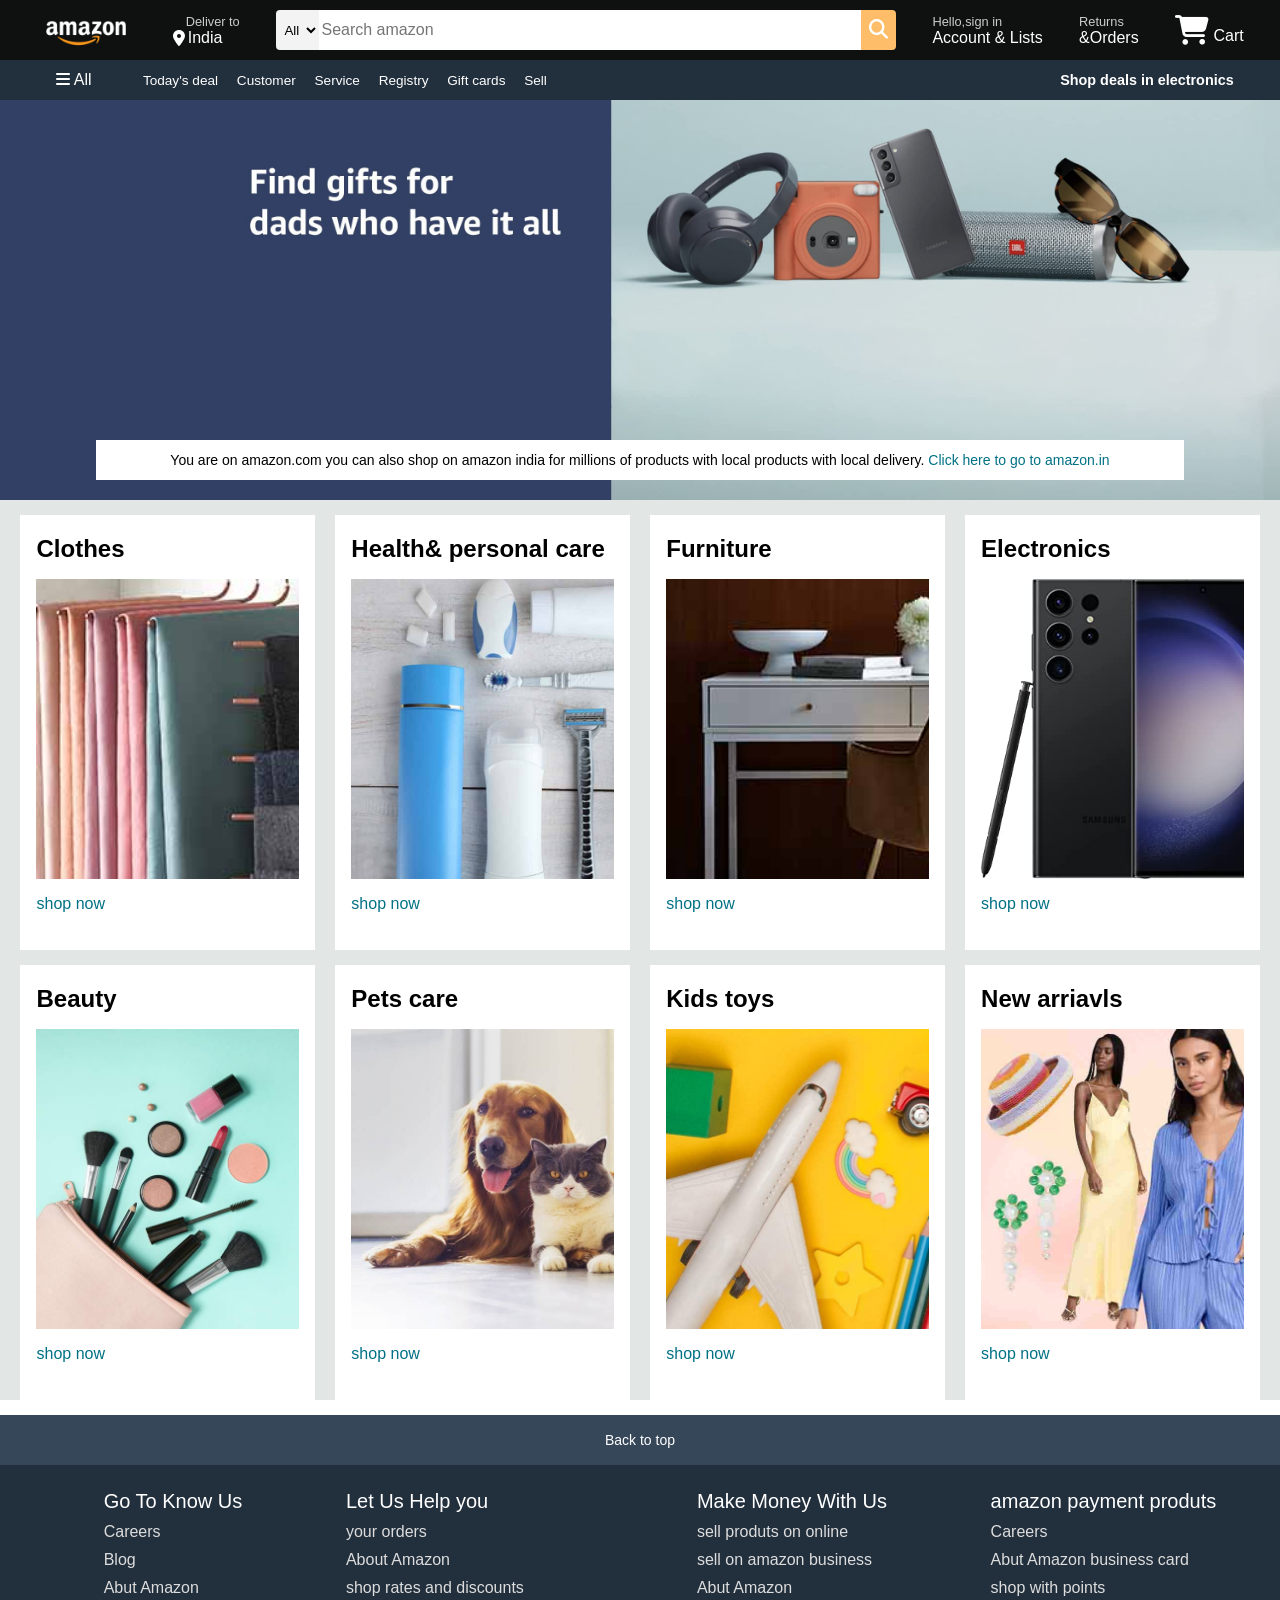
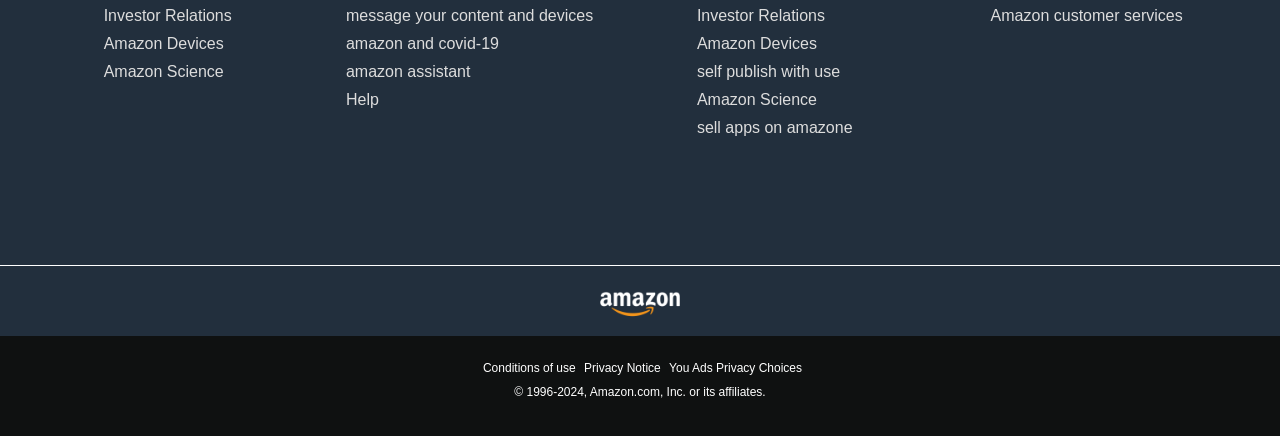
<file: index.html>
<!DOCTYPE html>
  <html lang="en">
  <head>
    <meta charset="UTF-8">
    <meta name="viewport" content="width=device-width, initial-scale=1.0">
    <title>amazon</title>
      <link rel="stylesheet" href="https://cdnjs.cloudflare.com/ajax/libs/font-awesome/6.6.0/css/all.min.css" integrity="sha512-Kc323vGBEqzTmouAECnVceyQqyqdsSiqLQISBL29aUW4U/M7pSPA/gEUZQqv1cwx4OnYxTxve5UMg5GT6L4JJg==" crossorigin="anonymous" referrerpolicy="no-referrer" />
      <link rel="stylesheet" href="style.css">
  </head>
  <body>
      <header id="#">
        <div class="heading">
             <div class="amazon-logo border">
                <div class="logo"></div>
                                </div>
                <div class="second border">
                    <p class="add-first">Deliver to</p>
                    <div class="add-icon"> <i class="fa-solid fa-location-dot"></i>
                    <p class="add-sec">India</p></div>


                      </div>
                      <div class="search">
                        <select class="search-select">
                            <option value="">All</option>
                        </select>
                          <input placeholder="Search amazon" class="search-input">
                           <div class="search-icon"><i class="fa-solid fa-magnifying-glass"></i></div>
                            </div>

                              <div class="fourth border">
                                <p class="fourth-first">Hello,sign in</p>
                                <p class="fouth-second">Account & Lists</p>
                              </div>
                              <div class="fifth border">
                                <p class="fourth-first">Returns</p>
                                <p class="fouth-second"> &Orders</p>
                              </div>

                                <div class="nav-cart border">
                                  <i class="fa-solid fa-cart-shopping"></i>
                                  Cart

                                </div>
             </div>

        </div>

          <div class="second-menu">
            <div class="hamburger-menu">
              <i class="fa-solid fa-bars"></i>
              All
                            </div>
               <div class="second-second">
                <p>Today's deal</p>
                <p>Customer</p>
                <p>Service</p>
                <p>Registry</p>
                <p>Gift cards</p>
                <p>Sell</p>
               </div>  
                 <div class="third-third">
                  <p>Shop deals in electronics</p>
                 </div>            
          </div>
            <div class="hero-section">
              <div class="hero-msg">
                <p> You are on amazon.com you can also shop on amazon india for millions of products with local products with local delivery. <a>Click here to go to amazon.in</a></p>
              </div>
            </div>

             <div class="shop-section">
               <div class="box1 box">
                <div class="box-content">       
                           <h2>Clothes</h2>
                  <div class="img-sec" style="background-image: url('amazone\ clone\ \(resources\)/box1_image.jpg');" ></div>
                   <p>shop now</p> </div>

                

               </div>
               <div class="box2 box">   
                             <div class="box-content">       
                <h2>Health& personal care</h2>
       <div class="img-sec" style="background-image: url('amazone\ clone\ \(resources\)/box2_image.jpg');" ></div>
        <p>shop now</p> </div>
      </div>
               <div class="box3 box">
                <div class="box-content">       
                  <h2>Furniture</h2>
         <div class="img-sec" style="background-image: url('amazone\ clone\ \(resources\)/box3_image.jpg');" ></div>
          <p>shop now</p> </div>
               </div>
               <div class="box4 box">
                <div class="box-content">       
                  <h2>Electronics</h2>
         <div class="img-sec" style="background-image: url('amazone\ clone\ \(resources\)/box4_image.jpg');" ></div>
          <p>shop now</p> </div>
               </div>
               <div class="box1 box">
                <div class="box-content">       
                           <h2>Beauty</h2>
                  <div class="img-sec" style="background-image: url('amazone\ clone\ \(resources\)/box5_image.jpg');" ></div>
                   <p>shop now</p> </div>

                

               </div>
               <div class="box2 box">   
                             <div class="box-content">       
                <h2>Pets care</h2>
       <div class="img-sec" style="background-image: url('amazone\ clone\ \(resources\)/box6_image.jpg');" ></div>
        <p>shop now</p> </div>
      </div>
               <div class="box3 box">
                <div class="box-content">       
                  <h2>Kids toys</h2>
         <div class="img-sec" style="background-image: url('amazone\ clone\ \(resources\)/box7_image.jpg');" ></div>
          <p>shop now</p> </div>
               </div>
               <div class="box4 box">
                <div class="box-content">       
                  <h2>New arriavls</h2>
         <div class="img-sec" style="background-image: url('amazone\ clone\ \(resources\)/box8_image.jpg');" ></div>
          <p>shop now</p> </div>
               </div>
             </div>
      </header>
        <footer>
          <div class="foot-panel1">
            <P id="#">Back to top</P>
          </div>

            <div class="foot-panel2">
              <div class="firstlist">

                <ul>
                  <p> Go To Know Us</p>
                  <li>Careers</li>
                  <li>Blog</li>
                  <li>Abut Amazon</li>
                  <li>Investor Relations</li>
                  <li>Amazon Devices</li>
                  <li>Amazon Science</li>
                </ul>
              </div>  
              <div class="firstlist">
                
                <ul>
                  <p> Let Us Help you</p>
                
                  <li>your orders</li>
                  <li>About Amazon</li>
                  <li>shop rates and discounts</li>
                  <li>message your content and devices</li>
                  <li>amazon and covid-19</li>
                  <li>amazon assistant</li>
                  <li>Help</li>
                </ul>
              </div>
              <div class="firstlist">
                
                <ul>
                  <p>Make Money With Us</p>
                  <li>sell produts on online</li>
                  <li>sell on amazon business</li>
                  <li>Abut Amazon</li>
                  <li>Investor Relations</li>
                  <li>Amazon Devices</li>
                  <li>self publish with use</li>
                  <li>Amazon Science</li>
                  <li>sell apps on amazone</li>
                </ul>
              </div>
              <div class="firstlist">
                
                <ul>
                  <p> amazon payment produts</p>
                  <li>Careers</li>
                  
                  <li>Abut Amazon business card</li>
                  <li>shop with points</li>
                  <li>Amazon customer services</li>
              
                </ul>
              </div>
            </div>
                 <div class="footpanel3">
                   <div class="imagefoot">

                   </div>
                 </div>
              <div class="footpanel4">
       <div class="pages">
     <a>Conditions of use</a>
     <a>Privacy Notice</a>
     <a>You Ads Privacy Choices</a>
       </div>
          <div class="copyright">
            © 1996-2024, Amazon.com, Inc. or its affiliates.
          </div>






             <!--  </div>
                <div class="photo">
                   <img src="mobile.jpg" alt="" srcset="">
                </div> -->


           




        </footer>
  </body>
  </html>
</file>
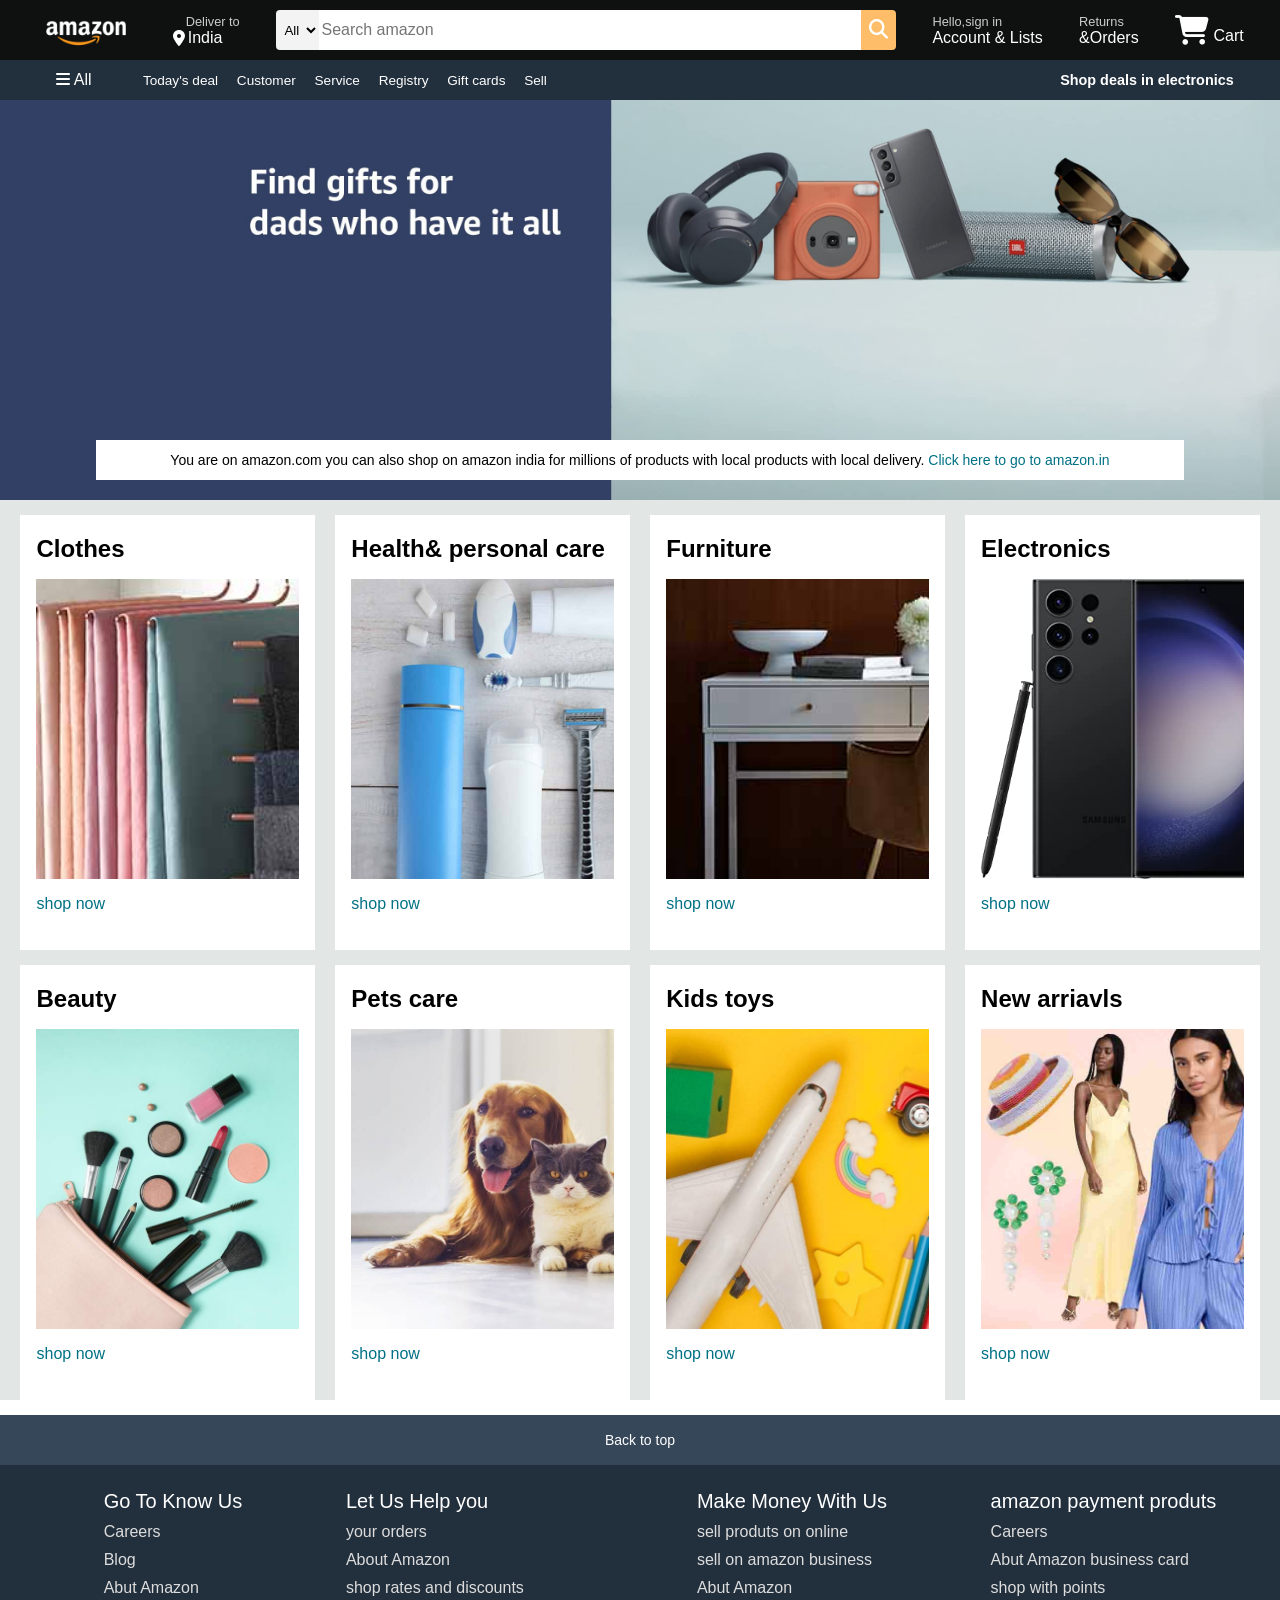
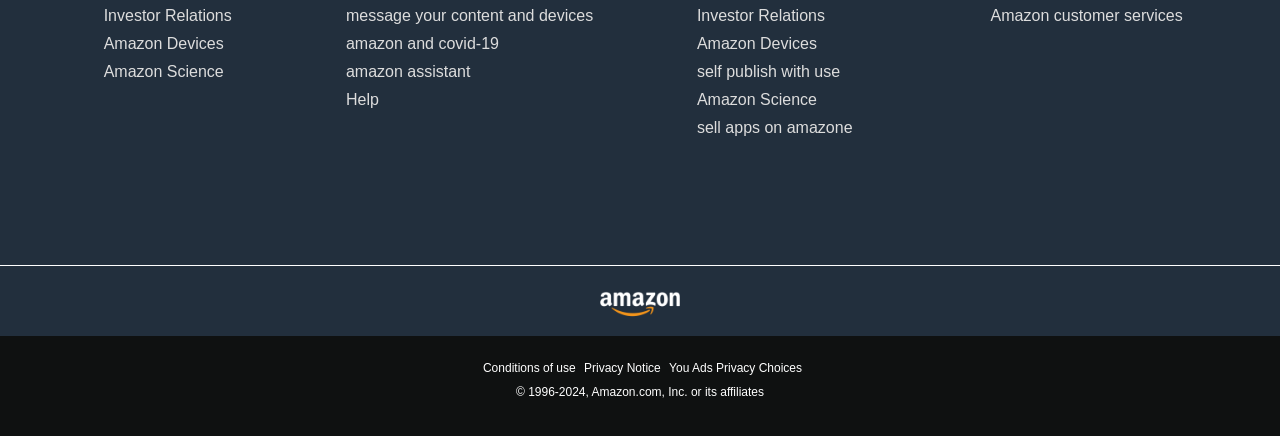
<file: home.html>
<!DOCTYPE html>
  <html lang="en">
  <head>
    <meta charset="UTF-8">
    <meta name="viewport" content="width=device-width, initial-scale=1.0">
    <title>amazon</title>
      <link rel="stylesheet" href="https://cdnjs.cloudflare.com/ajax/libs/font-awesome/6.6.0/css/all.min.css" integrity="sha512-Kc323vGBEqzTmouAECnVceyQqyqdsSiqLQISBL29aUW4U/M7pSPA/gEUZQqv1cwx4OnYxTxve5UMg5GT6L4JJg==" crossorigin="anonymous" referrerpolicy="no-referrer" />
      <link rel="stylesheet" href="style.css">
  </head>
  <body>
      <header id="#">
        <div class="heading">
             <div class="amazon-logo border">
                <div class="logo"></div>
                                </div>
                <div class="second border">
                    <p class="add-first">Deliver to</p>
                    <div class="add-icon"> <i class="fa-solid fa-location-dot"></i>
                    <p class="add-sec">India</p></div>


                      </div>
                      <div class="search">
                        <select class="search-select">
                            <option value="">All</option>
                        </select>
                          <input placeholder="Search amazon" class="search-input">
                           <div class="search-icon"><i class="fa-solid fa-magnifying-glass"></i></div>
                            </div>

                              <div class="fourth border">
                                <p class="fourth-first">Hello,sign in</p>
                                <p class="fouth-second">Account & Lists</p>
                              </div>
                              <div class="fifth border">
                                <p class="fourth-first">Returns</p>
                                <p class="fouth-second"> &Orders</p>
                              </div>

                                <div class="nav-cart border">
                                  <i class="fa-solid fa-cart-shopping"></i>
                                  Cart

                                </div>
             </div>

        </div>

          <div class="second-menu">
            <div class="hamburger-menu">
              <i class="fa-solid fa-bars"></i>
              All
                            </div>
               <div class="second-second">
                <p>Today's deal</p>
                <p>Customer</p>
                <p>Service</p>
                <p>Registry</p>
                <p>Gift cards</p>
                <p>Sell</p>
               </div>  
                 <div class="third-third">
                  <p>Shop deals in electronics</p>
                 </div>            
          </div>
            <div class="hero-section">
              <div class="hero-msg">
                <p> You are on amazon.com you can also shop on amazon india for millions of products with local products with local delivery. <a>Click here to go to amazon.in</a></p>
              </div>
            </div>

             <div class="shop-section">
               <div class="box1 box">
                <div class="box-content">       
                           <h2>Clothes</h2>
                  <div class="img-sec" style="background-image: url('Amazon\ Clone\ \(Resources\)/box1_image.jpg');" ></div>
                   <p>shop now</p> </div>

                

               </div>
               <div class="box2 box">   
                             <div class="box-content">       
                <h2>Health& personal care</h2>
       <div class="img-sec" style="background-image: url('Amazon\ Clone\ \(Resources\)/box2_image.jpg');" ></div>
        <p>shop now</p> </div>
      </div>
               <div class="box3 box">
                <div class="box-content">       
                  <h2>Furniture</h2>
         <div class="img-sec" style="background-image: url('Amazon\ Clone\ \(Resources\)/box3_image.jpg');" ></div>
          <p>shop now</p> </div>
               </div>
               <div class="box4 box">
                <div class="box-content">       
                  <h2>Electronics</h2>
         <div class="img-sec" style="background-image: url('Amazon\ Clone\ \(Resources\)/box4_image.jpg');" ></div>
          <p>shop now</p> </div>
               </div>
               <div class="box1 box">
                <div class="box-content">       
                           <h2>Beauty</h2>
                  <div class="img-sec" style="background-image: url('Amazon\ Clone\ \(Resources\)/box5_image.jpg');" ></div>
                   <p>shop now</p> </div>

                

               </div>
               <div class="box2 box">   
                             <div class="box-content">       
                <h2>Pets care</h2>
       <div class="img-sec" style="background-image: url('Amazon\ Clone\ \(Resources\)/box6_image.jpg');" ></div>
        <p>shop now</p> </div>
      </div>
               <div class="box3 box">
                <div class="box-content">       
                  <h2>Kids toys</h2>
         <div class="img-sec" style="background-image: url('Amazon\ Clone\ \(Resources\)/box7_image.jpg');" ></div>
          <p>shop now</p> </div>
               </div>
               <div class="box4 box">
                <div class="box-content">       
                  <h2>New arriavls</h2>
         <div class="img-sec" style="background-image: url('Amazon\ Clone\ \(Resources\)/box8_image.jpg');" ></div>
          <p>shop now</p> </div>
               </div>
             </div>
      </header>
        <footer>
          <div class="foot-panel1">
            <P id="#">Back to top</P>
          </div>

            <div class="foot-panel2">
              <div class="firstlist">

                <ul>
                  <p> Go To Know Us</p>
                  <li>Careers</li>
                  <li>Blog</li>
                  <li>Abut Amazon</li>
                  <li>Investor Relations</li>
                  <li>Amazon Devices</li>
                  <li>Amazon Science</li>
                </ul>
              </div>  
              <div class="firstlist">
                
                <ul>
                  <p> Let Us Help you</p>
                
                  <li>your orders</li>
                  <li>About Amazon</li>
                  <li>shop rates and discounts</li>
                  <li>message your content and devices</li>
                  <li>amazon and covid-19</li>
                  <li>amazon assistant</li>
                  <li>Help</li>
                </ul>
              </div>
              <div class="firstlist">
                
                <ul>
                  <p>Make Money With Us</p>
                  <li>sell produts on online</li>
                  <li>sell on amazon business</li>
                  <li>Abut Amazon</li>
                  <li>Investor Relations</li>
                  <li>Amazon Devices</li>
                  <li>self publish with use</li>
                  <li>Amazon Science</li>
                  <li>sell apps on amazone</li>
                </ul>
              </div>
              <div class="firstlist">
                
                <ul>
                  <p> amazon payment produts</p>
                  <li>Careers</li>
                  
                  <li>Abut Amazon business card</li>
                  <li>shop with points</li>
                  <li>Amazon customer services</li>
              
                </ul>
              </div>
            </div>
                 <div class="footpanel3">
                   <div class="imagefoot">

                   </div>
                 </div>
              <div class="footpanel4">
       <div class="pages">
     <a>Conditions of use</a>
     <a>Privacy Notice</a>
     <a>You Ads Privacy Choices</a>
       </div>
          <div class="copyright">
            © 1996-2024, Amazon.com, Inc. or its affiliates
          </div>






             <!--  </div>
                <div class="photo">
                   <img src="mobile.jpg" alt="" srcset="">
                </div> -->


           




        </footer>
  </body>
  </html>
</file>
<file: style.css>
* {
    margin: 0;
    font-family: Arial, Helvetica, sans-serif;
    border: border-box;
  }

  .heading {
    display: flex;
    height: 60px;
    background-color: #0f1111;
    color: white;
    align-items: center;
    justify-content: space-evenly;
  }
    .amazon-logo {
        width: 100px;
        height: 50px;

    }
  .logo {
    background-image: url("amazone\ clone\ \(resources\)/amazon_logo.png");
    background-size: cover;
    height: 50px;
    width: 100%;
  }
    .border {
        border: 2px transparent;
    }
    .border:hover {
        border: 2px solid white;
    }  
       .add-first {
        color: #cccccc;
        font-size: 0.8rem;
        margin-left: 13px;
       }
      .add-icon {
        display: flex;
        align-items: center;

      }  
        .add-sec {
            color: white;
            margin-left: 3px;
        }     
         .search {
          display: flex;            
          width: 620px;
          height: 40px;
      }  
       
          .search-select {
            background-color: #f3f3f3;
             width: 50px;
             text-align: center;
             border-top-left-radius: 4px;
             border-bottom-left-radius: 4px;
             border: none;
          }
            .search-input {
              width: 100%;
              font-size: 1rem;
              border: none;
            }  
             .search-icon {
              width: 40px;
              display: flex;
              justify-content: center;
              align-items: center;

              background-color: #febd68;
              color: white;
              font-size: 1.2rem;
              border-top-right-radius: 4px;             
              border-bottom-right-radius: 4px;
             }    
               .search :hover {
                  border: 2px  solid#febd68;
               }
                .fourth-first {
                  color: #cccccc;
                  font-size: 0.8rem;

                }   
                  
                .fourth-second {
                  color: white;
                  font-size: 1rem;
                  font-weight: 700;
                }   
                .nav-cart i {
                  font-size:30px;
                }  
                .nav-cart{
                  font: size 15px;
                }
                  .second-menu {
                    display: flex;
                      height: 40px;
                      background-color: #222f3d;
                      color: white;
                     
                     align-items: center;
                     justify-content: space-evenly;
                  }  
                  .hamburger-menu{
                    margin-left: 20px;
                  }
                  .second-second {
                    width: 70%;
                    font-size: 0.85rem;
                  }
                  .second-second p {                    
                    display: inline;
                    margin-left: 15px;
                    
                                  
                 }  
                  .third-third {
                    font-size: 0.9rem;
                    font-weight: 700;
                    margin-right: 10px;
                   } 
                   .hero-section {
                    background-image: url("amazone\ clone\ \(resources\)/hero_image.jpg");
                    background-size: cover;
                    height: 400px;
                    display: flex;
                     justify-content:center;
                     align-items:flex-end;

                   }
                     .hero-msg {
                      
                       color: black;
                       background-color: white;
                       height: 40px;
                       display: flex;
                       align-items: center;
                       justify-content: center;
                       width: 85%;
                       margin-bottom: 20px;
                       font-size: 14px;
                     }
                       .hero-msg a {
                        color: #007185;
                       }
                       .hero-msg a:hover{
                        cursor: pointer;
                       }

                         .shop-section{
                          display: flex;
                          flex-wrap: wrap;
                          justify-content: space-evenly;
                          background-color: #e2e7e6;
                         }
                         .box{
                            
                            background-color: white;
                            height: 400px;
                           padding: 20px 0px 15px;
                            width: 23%;
                            margin-top: 15px;
                         }
                         .img-sec {
                            height: 300px;
                            background-size: cover;  
                            margin-top: 1rem;
                            margin-bottom: 1rem;                         
                            
                         }
                         .box-content p {
                             color: #007185;
                         }
                         .box-content {
                          margin-left: 16px;
                          margin-right: 16px;
                         } 
                           footer {
                            margin-top: 15px;
                           }
                         .foot-panel1 {
                          background-color: #37475a;
                          color: white;
                          height: 50px ;
                          display: flex;
                          justify-content: center;
                          align-items: center;
                          font-size: 14px;
                                                   
                         }
                         ul p {
                          font-size: 20px;
                          margin-bottom: 10px;
                         }
                           ul li {
                            
                            list-style-type: none;
                            margin-top: 10px;
                            color: #dddddd;
                           }
                           .foot-panel2 {
                           
                            background-color: #222f3d;
                            color: white;
                            height: 400px;
                                                    
                            display: flex;
                            justify-content: space-evenly;
                            
                           }
                           .firstlist {
                            margin-top: 25px;
                           }


                           .footpanel3 {
                            height: 70px;
                            background-color: #222f3d;
                            border-top: 1px solid white;
                            display: flex;
                            align-items: center;
                            justify-content: center;
                           }
                             .imagefoot {
                              background-image:url("amazone\ clone\ \(resources\)/amazon_logo.png");
                              background-size: cover;
                               height: 50px;
                              width: 100px;
                                                           }


                          .footpanel4 {
                             
                            background-color: #0f1111;
                            color: white;
                            height: 100px;
                            
                          }   
                          .pages {
                            font-size:0.75rem;
                            text-align: center;
                             padding-top: 25px;
                          }   
                          .pages a {
                            margin-left: 5px;
                          }
                          .copyright {
                            padding-top: 10px;
                            font-size: 0.75rem;
                            text-align: center;
                          }  
                            .photo {
                               height: 300px;
                               width: 300px;
                            }
</file>
